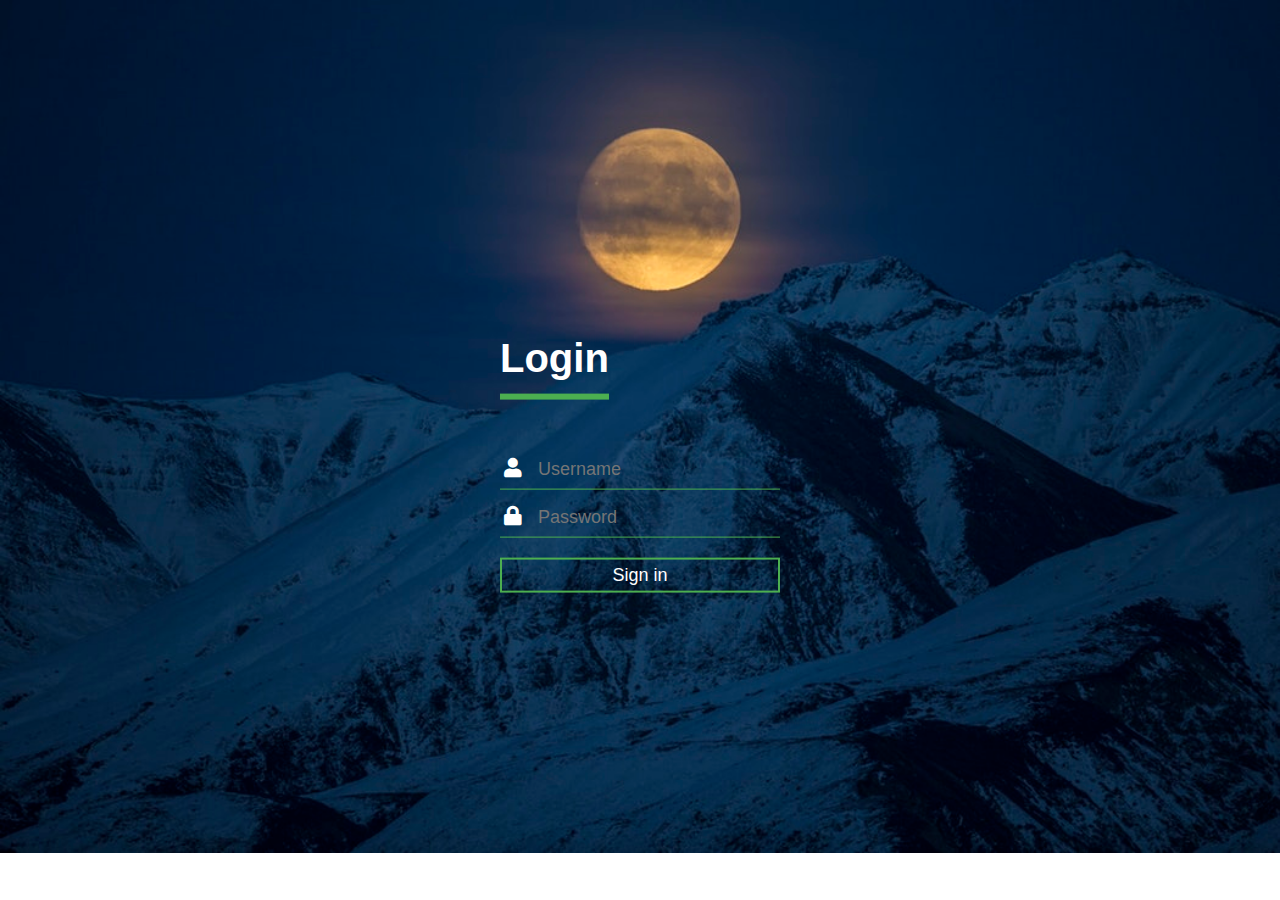
<file: index.html>
<!DOCTYPE html>
<html lang="en" dir="ltr">
  <head>
    <meta charset="utf-8">
    <title></title>
    <link rel="stylesheet" href="style.css">
  </head>
  <body>
<div class="login-box">
  <h1>Login</h1>
  <div class="textbox">
    <i class="fas fa-user"></i>
    <input type="text" placeholder="Username" autofocus="autofocus">
  </div>

  <div class="textbox">
    <i class="fas fa-lock"></i>
    <input type="password" placeholder="Password">
  </div>

  <input type="button" class="btn" value="Sign in">
</div>
  </body>
</html>
</file>
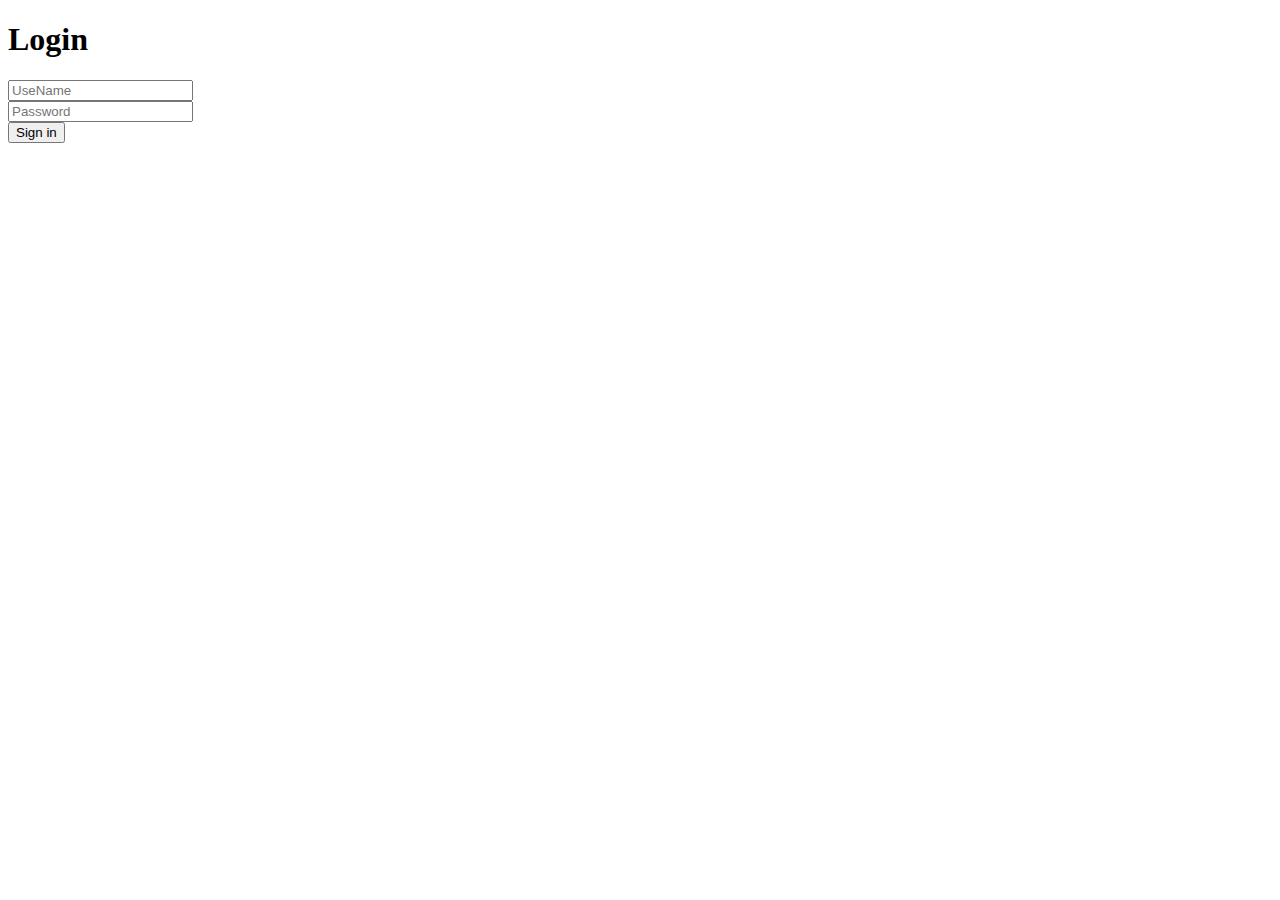
<file: index..html>
<!DOCTYPE html>
<html lang="en">
<head>
    <meta charset="UTF-8">
    <meta http-equiv="X-UA-Compatible" content="IE=edge">
    <meta name="viewport" content="width=device-width, initial-scale=1.0">
    <title>Document</title>
</head>
<body>
    <div class="login-box">
        <h1>Login</h1>
        <div class="textbox">
            <input type="text" placeholder="UseName" name="" value="">
        </div>
        <div class="textbox">
            <input type="password" placeholder="Password" name="" value="">
        </div>
        <input type="button" class="btn" name="" value="Sign in">
    </div>
</body>
</html>
</file>
<file: style.css>
@import "https://use.fontawesome.com/releases/v5.5.0/css/all.css";
body{
  margin: 0;
  padding: 0;
  font-family: sans-serif;
  background: url(bg.jpg) no-repeat;
  background-size: cover;
}
.login-box{
  width: 280px;
  position: absolute;
  top: 50%;
  left: 50%;
  transform: translate(-50%,-50%);
  color: white;
}
.login-box h1{
  float: left;
  font-size: 40px;
  border-bottom: 6px solid #4caf50;
  margin-bottom: 50px;
  padding: 13px 0;
}
.textbox{
  width: 100%;
  overflow: hidden;
  font-size: 20px;
  padding: 8px 0;
  margin: 8px 0;
  border-bottom: 1px solid #4caf50;
}
.textbox i{
  width: 26px;
  float: left;
  text-align: center;
}
.textbox input{
  border: none;
  outline: none;
  background: none;
  color: white;
  font-size: 18px;
  width: 80%;
  float: left;
  margin: 0 10px;
}
.btn{
  width: 100%;
  background: none;
  border: 2px solid #4caf50;
  color: white;
  padding: 5px;
  font-size: 18px;
  cursor: pointer;
  margin: 12px 0;
  transition: .5s;
}
.btn:hover{
 background: green;
}
</file>
